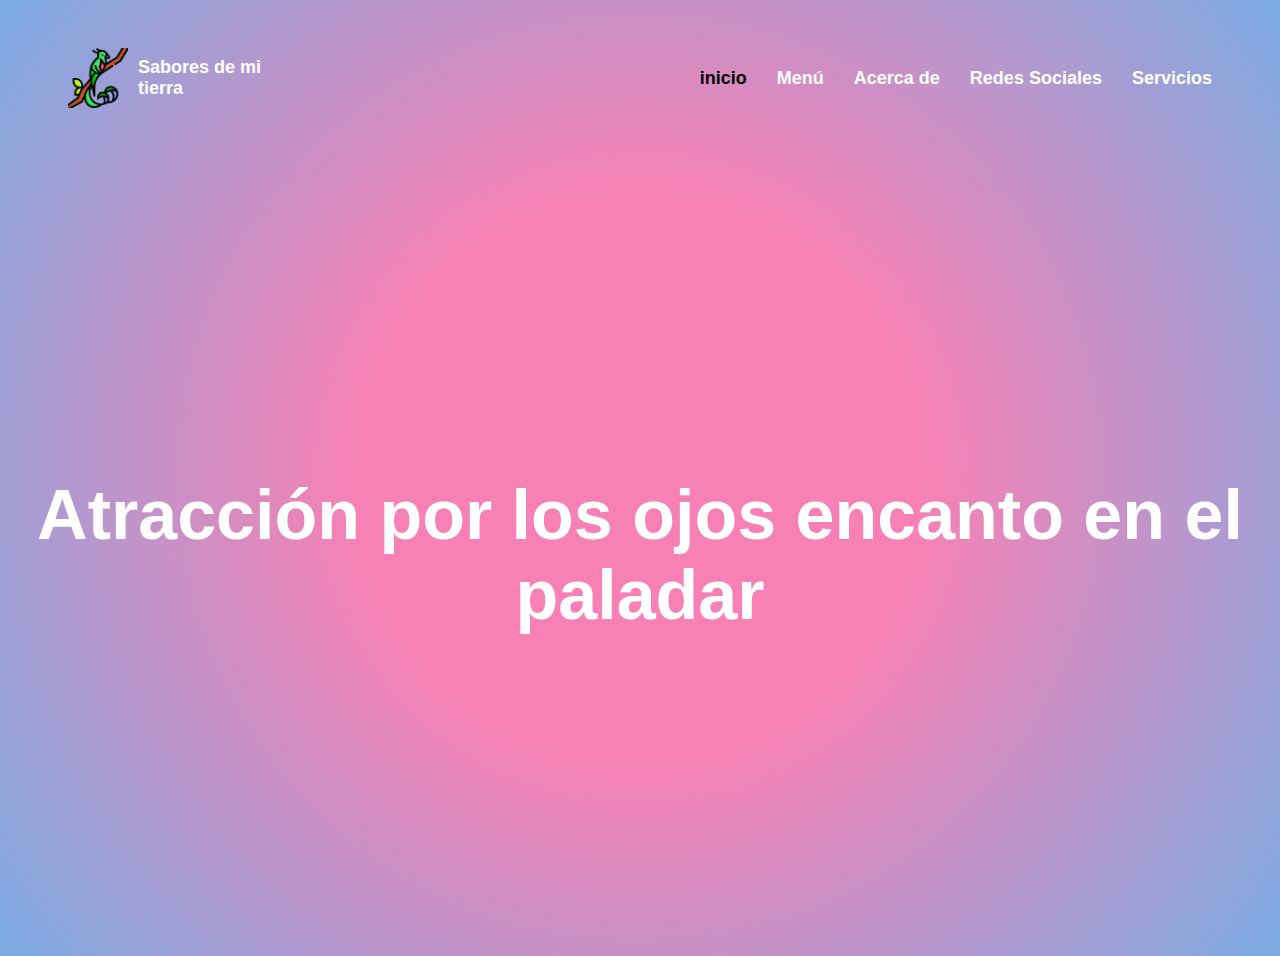
<file: index.html>
<!DOCTYPE html>
<html lang="es">
<head>
  <meta charset="UTF-8">
  <meta name="viewport" content="width=device-width, initial-scale=1.0">
  <title>Sabores de mi tierra</title>
  <link rel="stylesheet" href="estilos.css">
  <link rel="preconnect" href="https://fonts.googleapis.com">
  <link rel="preconnect" href="https://fonts.gstatic.com" crossorigin>
  <link href="https://fonts.googleapis.com/css2?family=Inter:wght@400;700;900&display=swap" rel="stylesheet">
</head>
<body>
  <header class="contenedor-1">
    <div class="logo-section">
      <img src="quetzal.png" alt="Logo quetzal" class="logo-icon">
      <div class="logo-text">
        <span>Sabores de mi</span><br>
        <span>tierra</span>
      </div>
    </div>
    <nav class="nav-links">
   <a class="active" href="index.html#">inicio</a>
      <a href="menu.html">Menú</a>
      <a href="acercade.html#">Acerca de</a>
      <a href="redes.html">Redes Sociales</a>
      <a href="servicios.html#">Servicios</a>

    </nav>
  </header>

  <main class="main-content">
    <h1>Atracción por los ojos encanto en el paladar</h1>
  </main>
</body>
</html>
</file>
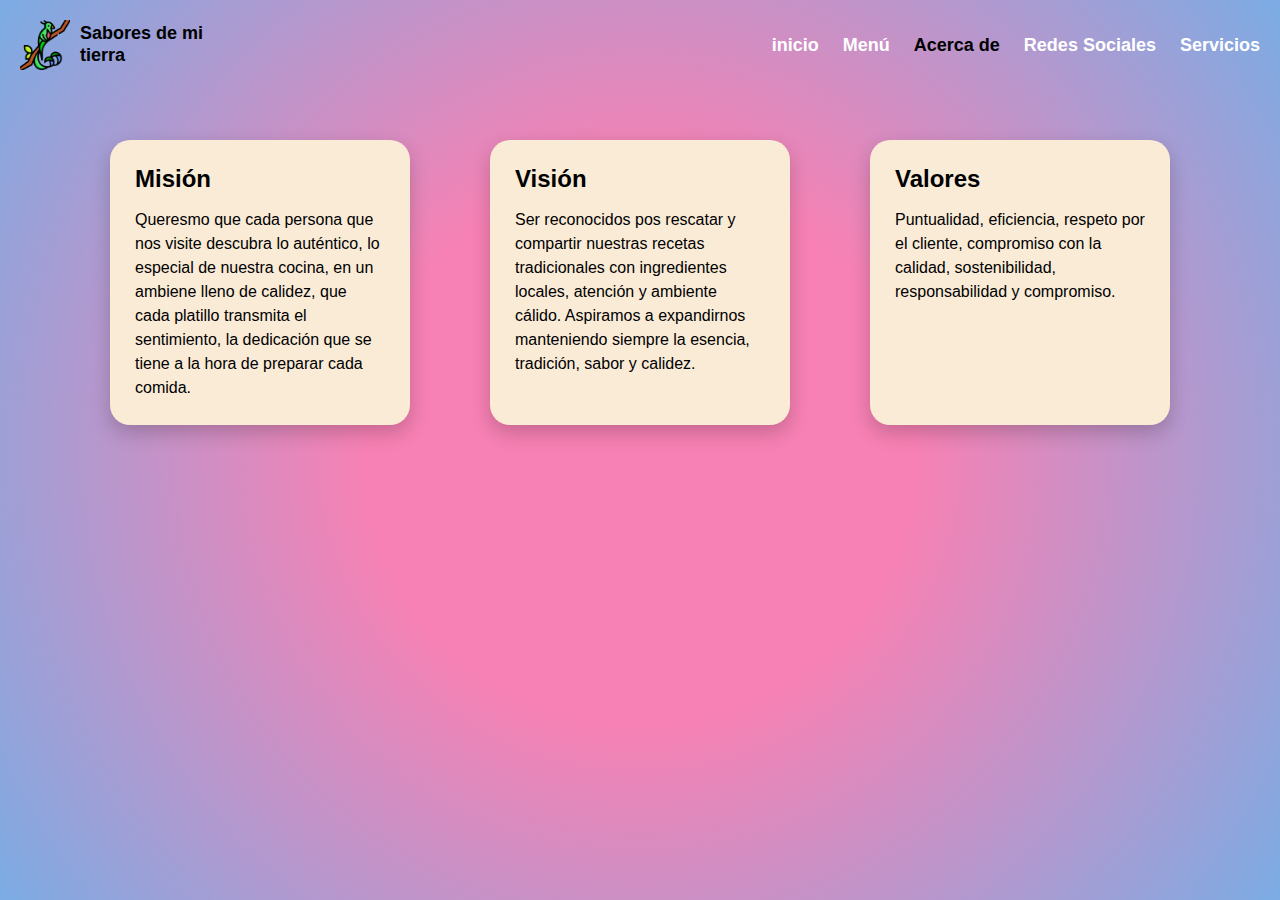
<file: acercade.html>
<!DOCTYPE html>
<html lang="es">
<head>
    <meta charset="UTF-8">
    <meta name="viewport" content="width=device-width, initial-scale=1.0">
    <title>Sabores de mi tierra</title>
    <link rel="stylesheet" href="acercadestilos.css">
</head>
<body>
    <header>
        <div class="logo">
            <img src="quetzal.png" alt="Logo Sabores de mi tierra">
            <h1>Sabores de mi <br> tierra</h1>
        </div>
     <nav>
      <ul>
          <li><a href="index.html#">inicio</a></li>
       <li><a href="menu.html#">Menú</a></li>
        <li><a class="active" href="acercade.html#">Acerca de</a></li>
        <li><a href="redes.html">Redes Sociales</a></li>
        <li><a href="servicios.html#">Servicios</a></li>
      </ul>
    </nav>
    </header>

   <div class="info-container">
  <div class="info-box " >
    <h2>Misión</h2>
    <p>
      Queresmo que cada persona que nos visite descubra lo auténtico, lo especial de nuestra cocina, en un ambiene lleno de calidez, que cada platillo transmita el sentimiento, la dedicación que se tiene a la hora de preparar cada comida.
    </p>
  </div>

  <div class="info-box">
    <h2>Visión</h2>
    <p>
      Ser reconocidos pos rescatar y compartir nuestras recetas tradicionales con ingredientes locales, atención y ambiente cálido. Aspiramos a expandirnos manteniendo siempre la esencia, tradición, sabor y calidez. 
    </p>
  </div>

  <div class="info-box" >
    <h2>Valores</h2>
    <p>
      Puntualidad, eficiencia, respeto por el cliente, compromiso con la calidad, sostenibilidad, responsabilidad y compromiso. 
    </p>
  </div>
</div>
</body>
</html>
</file>
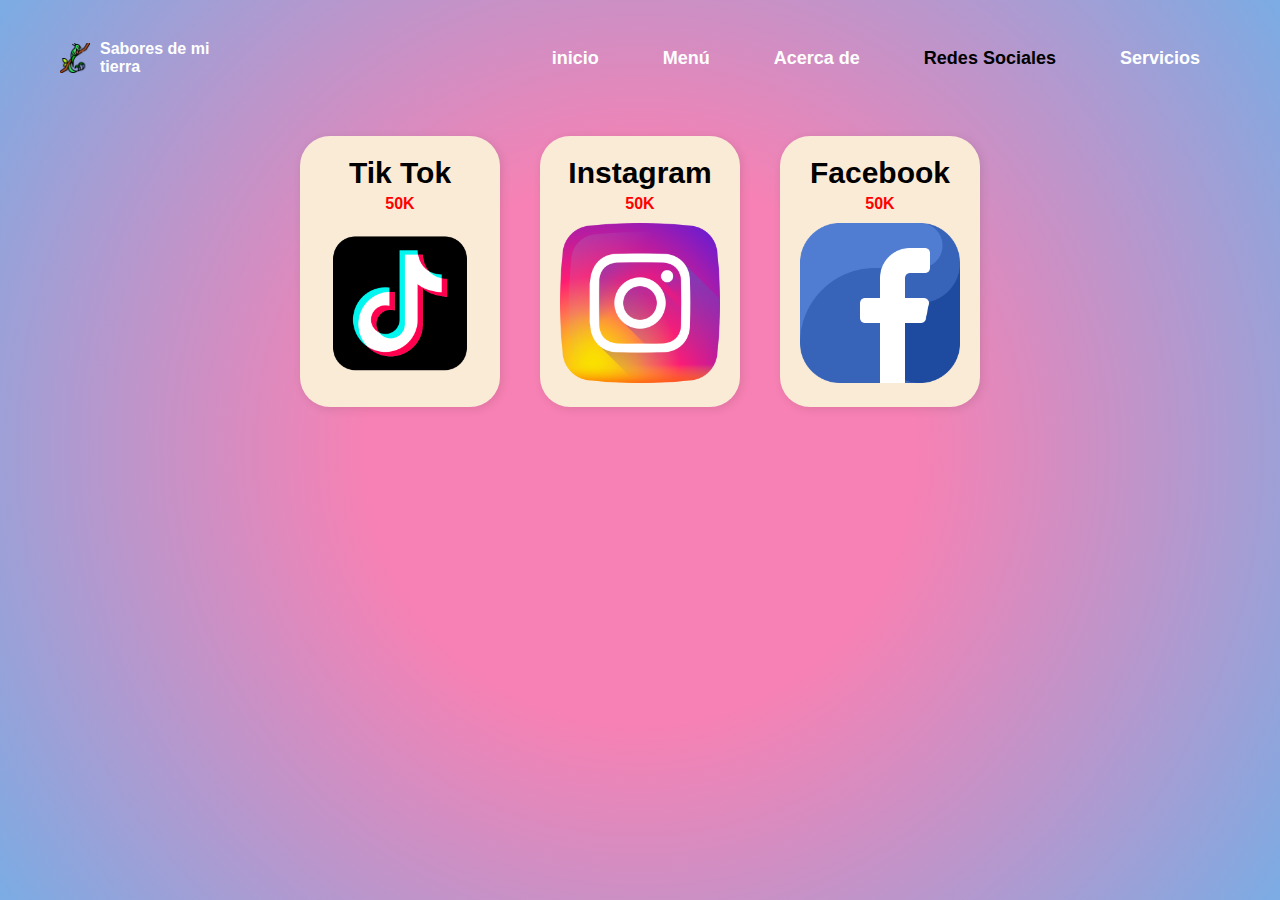
<file: redes.html>
<!DOCTYPE html>
<html lang="es">
<head>
  <meta charset="UTF-8">
  <meta name="viewport" content="width=device-width, initial-scale=1.0">
  <title>Redes Sociales - Sabores de mi tierra</title>
  <link rel="stylesheet" href="redestilo.css">
  <link rel="preconnect" href="https://fonts.googleapis.com">
  <link href="https://fonts.googleapis.com/css2?family=Montserrat:wght@600;700&display=swap" rel="stylesheet">
</head>
<body>
  <header>
    <div class="logo">
      <img src="quetzal.png" alt="Logo" class="icon">
      <span><strong>Sabores de mi</strong><br>tierra</span>
    </div>
    <nav>
      <ul>
          <li><a href="index.html#">inicio</a></li>
        <li><a href="menu.html#">Menú</a></li>
        <li><a href="acercade.html#">Acerca de</a></li>
   <li><a class="active" href="redes.html">Redes Sociales</a></li>
        <li><a href="servicios.html">Servicios</a></li>
      </ul>
    </nav>
  </header>

  <main>
    <section class="socials">
      <div class="social-card">
        <div class="title">
          <h2>Tik Tok</h2>
        </div>
        <p class="likes">50K</p>
        <img src="tiktok.png" alt="TikTok preview">
      </div>

      <div class="social-card">
        <div class="title">
         <h2>Instagram</h2> 
        </div>
        <p class="folowers">50K</p>
        <img src="instagram.png" alt="Instagram preview">
      </div>

      <div class="social-card">
        <div class="title">
          <h2>Facebook</h2>
        </div>
        <p class="friends">50K</p>
        <img src="facebook.png" alt="Facebook preview">
      </div>
    </section>
  </main>
</body>
</html>
</file>
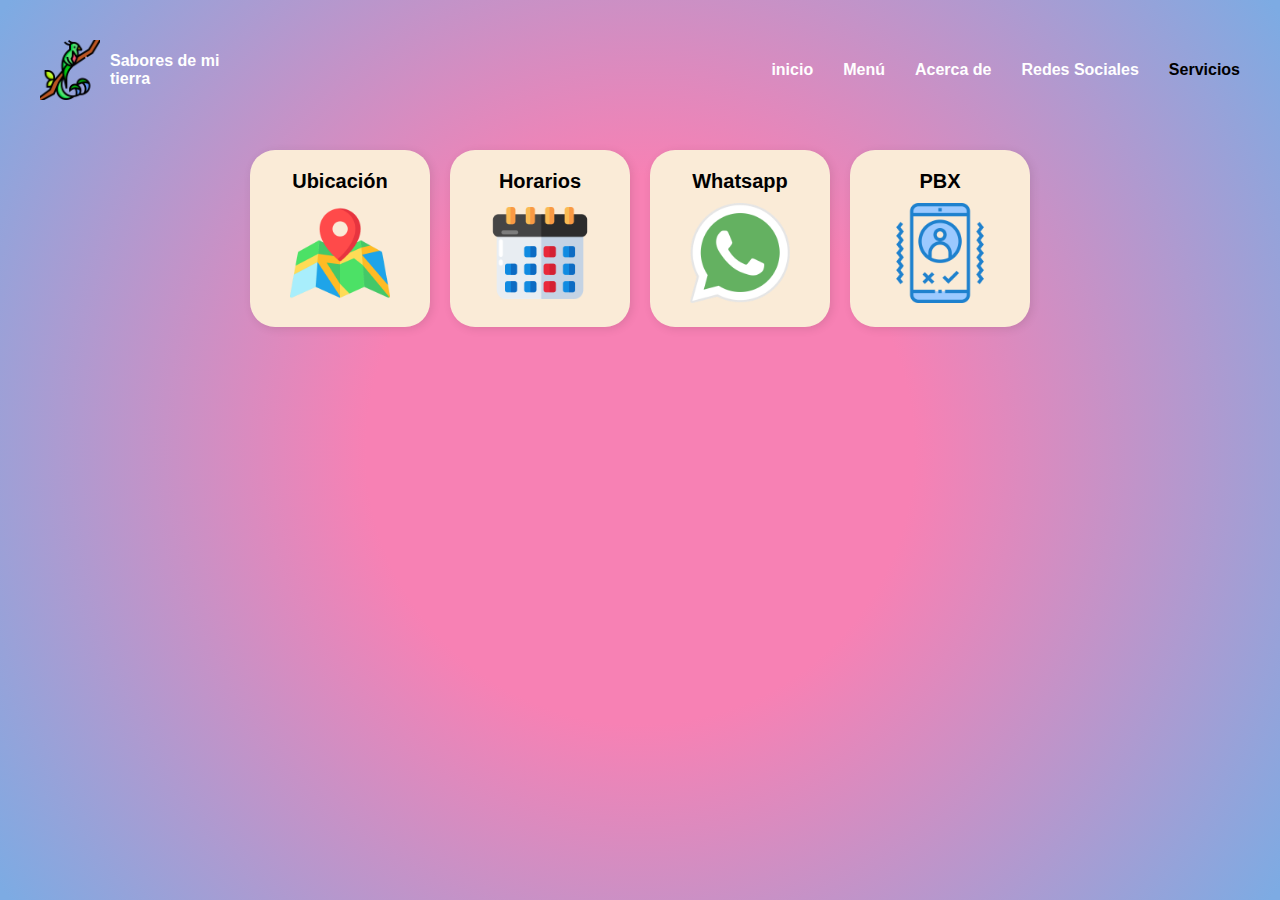
<file: servicios.html>
<!DOCTYPE html>
<html lang="es">
<head>
  <meta charset="UTF-8">
  <meta name="viewport" content="width=device-width, initial-scale=1.0">
  <title>Sabores de mi Tierra</title>
  <link rel="stylesheet" href="estiloservicios.css">
</head>
<body>
  <header>
    <div class="logo">
      <img src="quetzal.png" alt="Logo">
      <span>Sabores de mi <br> tierra</span>
    </div>
    <nav>
      <ul>
         <li><a href="index.html#">inicio</a></li>
        <li><a href="menu.html#">Menú</a></li>
        <li><a href="acercade.html#">Acerca de</a></li>
         <li><a href="redes.html#">Redes Sociales</a></li>
        <li><a class="active" href="servicios.html#">Servicios</a></li>
      </ul>
    </nav>
  </header>

  <main>
    <div class="servicios">
      <div class="card">
        <h3>Ubicación</h3>
        <img src="ubicacion.png" alt="Ubicación">
      </div>
      <div class="card">
        <h3>Horarios</h3>
        <img src="horario.png" alt="Horarios">
      </div>
      <div class="card">
        <h3>Whatsapp</h3>
        <img src="whatsapp.png" alt="Whatsapp">
      </div>
      <div class="card">
        <h3>PBX</h3>
        <img src="pbx.png" alt="PBX">
      </div>
    </div>
  </main>
</body>
</html>
</file>
<file: estilos.css>
x* {
  margin: 0;
  padding: 0;
  box-sizing: border-box;
  font-family: 'Inter', sans-serif;
}

body {
  font-family: 'Montserrat', sans-serif;
background: #f781b4;
background: radial-gradient(circle,rgba(247, 129, 180, 1) 35%, rgba(125, 171, 227, 1) 99%);
    min-height: 100vh;
    padding: 20px;
}

.contenedor-1 {
  display: flex;
  justify-content: space-between;
  align-items: center;
  padding: 20px 40px;
}

.logo-section {
  display: flex;
  align-items: center;
}

.logo-icon {
  height: 60px;
  margin-right: 10px;
}

.logo-text {
  font-weight: bold;
  color: white;
  font-size: 18px;
}

.nav-links {
  display: flex;
  gap: 30px;
}

.nav-links a {
  color: white;
  font-weight: 700;
  font-size: 18px;
  text-decoration: none;
}
nav a.active {
  color: black;
}
.search-box input {
  padding: 5px 10px;
  border-radius: 5px;
  border: 1px solid #000;
}

.main-content {
  display: flex;
  justify-content: center;
  align-items: center;
  height: calc(100vh - 100px);
}

.main-content h1 {
  font-size: 70px;
  font-weight: 900;
  color: white;
  text-align: center;
  margin-top: 100px;
</file>
<file: acercadestilos.css>
* {
    margin: 0;
    padding: 0;
    box-sizing: border-box;
}

body {
    font-family: 'Montserrat', sans-serif;
   background: #f781b4;
background: radial-gradient(circle,rgba(247, 129, 180, 1) 35%, rgba(125, 171, 227, 1) 99%);
    min-height: 100vh;
    padding: 20px;
}



header {
    display: flex;
    justify-content: space-between;
    align-items: center;
    flex-wrap: wrap;
    padding-bottom: 30px;
}

.logo {
    display: flex;
    align-items: center;
    gap: 10px;
}

.logo img {
    height: 50px;
}

.logo h1 {
    color: black;
    font-size: 18px;
    line-height: 1.2;
}

nav ul {
  list-style: none;
  display: flex;
  gap: 1.5rem;
}


nav a.active {
  color: black;
}

nav ul a {
      color: white;
  font-weight: 700;
  font-size: 18px;
  text-decoration: none;

}

nav ul li strong {
    color: black;
}



.info-container {
  display: flex;
  justify-content: center;
  gap: 80px;
  padding: 40px;

}

.info-box {
    
background: #FAEBD7;
  border-radius: 20px;
  padding: 25px;
  width: 300px;
  box-shadow: 0 8px 20px rgba(0, 0, 0, 0.2); /crea una sombra suave y difuminada alrededor de un elemento/
  text-align: center;
 
}

.info-box h2 {
  font-size: 24px;
  margin-bottom: 15px;
  font-weight: bold;
  color: black;
}


.info-box p {
  font-size: 16px;
  line-height: 1.5;
}
</file>
<file: redestilo.css>
* {
  margin: 0;
  padding: 0;
  box-sizing: border-box;
  font-family: 'Inter', sans-serif;
}

body {
  font-family: 'Montserrat', sans-serif;
   background: #f781b4;
background: radial-gradient(circle,rgba(247, 129, 180, 1) 35%, rgba(125, 171, 227, 1) 99%);
    min-height: 100vh;
    padding: 20px;
}

header {
  display: flex;
  align-items: center;
  justify-content: space-between;
  padding: 20px 40px;
  color: white;
}

.logo {
  display: flex;
  align-items: center;
  font-weight: bold;
}

.logo .icon {
  width: 30px;
  height: 30px;
  margin-right: 10px;
}

nav a {
  margin: 0 20px;
  text-decoration: none;
  color: white;
  font-size: 18px;
  line-height: 22px;
}

.search-bar input {
  padding: 5px 10px;
  border-radius: 10px;
  border: 1px solid #ccc;
}

main {
  padding: 40px 20px;
  text-align: center;
}

.socials {
  display: flex;
  justify-content: center;
  gap: 40px;
  flex-wrap: wrap;
}

.social-card {
  background-color: #FAEBD7;
  padding: 20px;
  border-radius: 30px;
  width: 200px;
  box-shadow: 2px 2px 10px rgba(0,0,0,0.1);
}

.social-card .title {
  font-weight: bold;
  font-size: 20px;
  margin-bottom: 5px;
}

.folowers {
  color: red;
  font-weight: bold;
  margin-bottom: 10px;
}
.friends {
  color: red;
  font-weight: bold;
  margin-bottom: 10px;
}

.likes {
  color: red;
  font-weight: bold;
  margin-bottom: 10px;
}

.social-card img {
  width: 100%;
  border-radius: 15px;
}
nav ul {
  list-style: none;
  display: flex;
  gap: 1.5rem;
}


nav a.active {
  color: black;
}

nav ul a {
      color: white;
  font-weight: 700;
  font-size: 18px;
  text-decoration: none;
</file>
<file: estiloservicios.css>
* {
    margin: 0;
  padding: 0;
  box-sizing: border-box;
  font-family: 'Inter', sans-serif;

  body {
  font-family: 'Montserrat', sans-serif;
   background: #f781b4;
background: radial-gradient(circle,rgba(247, 129, 180, 1) 35%, rgba(125, 171, 227, 1) 99%);
    min-height: 100vh;
    padding: 20px;
}

header {
  display: flex;
  align-items: center;
  justify-content: space-between;
  padding: 20px;
}

.logo {
  display: flex;
  align-items: center;
  color: white;
  font-weight: bold;
}

.logo img {
  height: 60px;
  margin-right: 10px;
}

nav ul {
  list-style: none;
  display: flex;
  gap: 30px;
  margin: 0;
  padding: 0;
}

nav a {
  text-decoration: none;
  color: white;
  font-weight: bold;
}

nav li strong {
  color: black;
  font-size: 20px;
}

.busqueda {
  display: flex;
  align-items: center;
  gap: 5px;
}

.busqueda input {
  padding: 5px 10px;
  border-radius: 5px;
  border: 1px solid black;
}

.busqueda button {
  background: white;
  border: 1px solid black;
  padding: 4px 8px;
  cursor: pointer;
}

main {
  padding: 30px;
  display: flex;
  justify-content: center;
}

.servicios {
  display: flex;
  gap: 20px;
}
nav a.active {
  color: black;
}


.card {
  background: #FAEBD7;
  border-radius: 25px;
  padding: 20px;
  width: 180px;
  text-align: center;
  box-shadow: 2px 2px 10px rgba(0,0,0,0.1);
}

.card h3 {
  margin-bottom: 10px;
  font-size: 20px;
  color: black;
  font-weight: bold;
}

.card img {
  width: 100px;
  height: auto;
}
</file>
